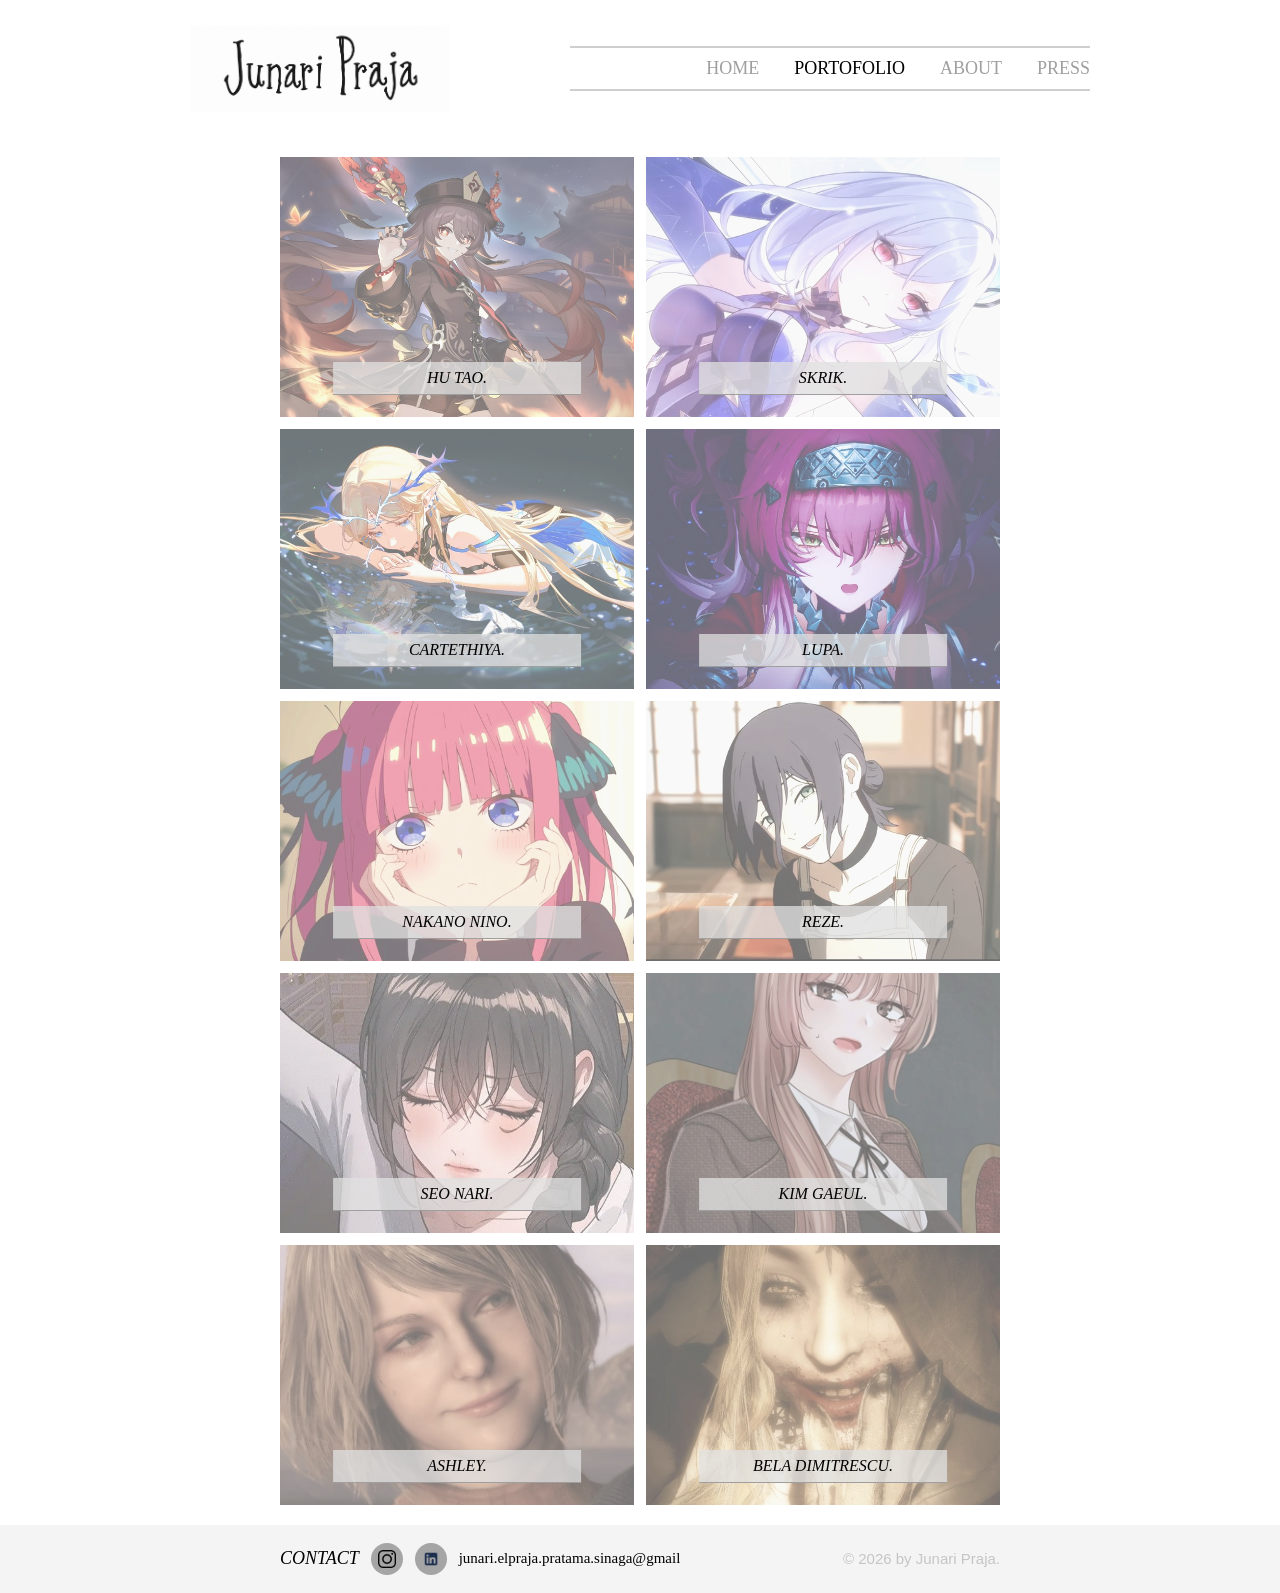
<file: index.html>
<!DOCTYPE html>
<html lang="en">

<head>
    <meta charset="UTF-8">
    <meta name="viewport" content="width=device-width, initial-scale=1.0">
    <title>HOME | My Site 1</title>
    <link rel="stylesheet" href="portofolio.css">
</head>

<body>
    <div class="header">
        <div class="logo-header">
            <a href="#HOME"><img src="./assets/My Name - Logo.png" alt="logo nama junari"></a>
        </div>

        <div class="header-kanan">
            <div class="nav">
                <ul>
                    <li><a href="#HOME">HOME</a></li>
                    <li><a class="active" href="#PORTOFOLIO">PORTOFOLIO</a></li>
                    <li><a href="#ABOUT">ABOUT</a></li>
                    <li><a href="#PRESS">PRESS</a></li>
                </ul>
            </div>
        </div>
    </div>

    <div class="main">
        <a href="#" class="portofolio-card">
            <img src="assets/hu tao 4x3.jpg" alt="Hu Tao">
            <span>HU TAO.</span>
        </a>

        <a href="#" class="portofolio-card">
            <img src="assets/skirk 4x3.jpg" alt="Skirk">
            <span>SKRIK.</span>
        </a>

        <a href="#" class="portofolio-card">
            <img src="assets/cartethiya 4x2.jpg" alt="Cartethiya">
            <span>CARTETHIYA.</span>
        </a>

        <a href="#" class="portofolio-card">
            <img src="assets/lupa 4x3.jpg" alt="Lupa">
            <span>LUPA.</span>
        </a>

        <a href="#" class="portofolio-card">
            <img src="assets/nakano nino 4x3.jpg" alt="Nakano Nino">
            <span>NAKANO NINO.</span>
        </a>

        <a href="#" class="portofolio-card">
            <img src="assets/reze 4x3.jpg" alt="Reze">
            <span>REZE.</span>
        </a>

        <a href="#" class="portofolio-card">
            <img src="assets/seo nari 4x3.jpg" alt="Seo Nari">
            <span>SEO NARI.</span>
        </a>

        <a href="#" class="portofolio-card">
            <img src="assets/kim gaeul 4x3.jpg" alt="Kim Gaeul">
            <span>KIM GAEUL.</span>
        </a>

        <a href="#" class="portofolio-card">
            <img src="assets/ashley 4x3.jpg" alt="Ashlet">
            <span>ASHLEY.</span>
        </a>

        <a href="#" class="portofolio-card">
            <img src="assets/bela dimitrescu 4x3.jpg" alt="Bela Dimitrescu">
            <span>BELA DIMITRESCU.</span>
        </a>
    </div>

    <div class="footer">
        <div class="footer-content">
            <div class="footer-kiri">
                <p>CONTACT</p>

                <a href="#" class="social-icon">
                    <img src="assets/instagram icon.png" alt="Instagram">
                </a>

                <a href="#" class="social-icon">
                    <img src="assets/linked icon.png" alt="LinkedIn">
                </a>
                <a href="mailto:junari.elpraja.pratama.sinaga@gmail" class="email">
                    junari.elpraja.pratama.sinaga@gmail
                </a>
            </div>

            <div class="footer-kanan">
                <p>© 2026 by Junari Praja.</p>
            </div>
        </div>
    </div>
</body>

</html>
</file>
<file: portofolio.css>
* {
    margin: 0;
    padding: 0;
    box-sizing: border-box;
}

body {
    background-color: white;
}

.header {
    width: 100%;
    padding: 25px 20px 20px;
    display: flex;
    align-items: center;
    justify-content: center;
    gap: 120px;
}

.logo-header img {
    width: 260px;
    height: auto;
    display: block;
}

.header-kanan {
    width: 520px;
    border-top: 1px solid #cfcfcf;
    border-bottom: 1px solid #cfcfcf;
}

.nav {
    border-top: 1px solid #cfcfcf;
    border-bottom: 1px solid #cfcfcf;
    display: flex;
    justify-content: flex-end;
}

.nav ul {
    list-style: none;
    display: flex;
    justify-content: center;
    align-items: center;
    gap: 35px;
    padding: 10px 0;
}

.nav a {
    text-decoration: none;
    font-family: Georgia, 'Times New Roman', Times, serif;
    font-size: 18px;
    color: #9f9f9f;
}

.nav a.active,
.nav a:hover {
    color: black;
}

.main {
    width: 100%;
    max-width: 720px;
    margin: 25px auto 0;
    display: grid;
    grid-template-columns: repeat(2, 1fr);
    gap: 12px;
}

.portofolio-card {
    position: relative;
    display: block;
    width: 100%;
    height: 260px;
    overflow: hidden;
    background-color: #f3f3f3;
}

.portofolio-card img {
    width: 100%;
    height: 100%;
    object-fit: cover;
    display: block;
    opacity: 0.55;
    filter: grayscale(15%) brightness(1.08);
    transition: 0.3s ease;
}

.portofolio-card:hover img {
    opacity: 0.8;
    transform: scale(1.03);
}

.portofolio-card span {
    position: absolute;
    left: 50%;
    bottom: 22px;
    transform: translateX(-50%);
    width: 70%;
    padding: 7px 10px;
    background-color: rgba(225, 225, 225, 0.75);
    border-bottom: 1px solid #9f9f9f;
    text-align: center;
    font-family: Georgia, 'Times New Roman', Times, serif;
    font-style: italic;
    font-size: 16px;
    color: black;
    white-space: nowrap;
}

.footer {
    width: 100%;
    background-color: #f4f4f4;
    margin-top: 20px;
    padding: 18px 0;
}

.footer-content {
    max-width: 720px;
    margin: 0 auto;
    display: flex;
    justify-content: space-between;
    align-items: center;
}

.footer-kiri {
    display: flex;
    align-items: center;
    gap: 12px;
}

.footer-kiri p {
    font-family: Georgia, 'Times New Roman', serif;
    font-style: italic;
    font-size: 18px;
    color: black;
}

.social-icon {
    width: 32px;
    height: 32px;
    background-color: #a5a5a5;
    border-radius: 50%;
    display: flex;
    justify-content: center;
    align-items: center;
    text-decoration: none;
}

.social-icon img {
    width: 18px;
    height: 18px;
    object-fit: contain;
}

.email {
    font-family: Georgia, 'Times New Roman', serif;
    font-size: 15px;
    color: black;
    text-decoration: none;
}

.email:hover {
    text-decoration: underline;
}

.footer-kanan p {
    font-family: Arial, Helvetica, sans-serif;
    font-size: 15px;
    color: #c5c5c5;
    max-width: 950px;
}
</file>
